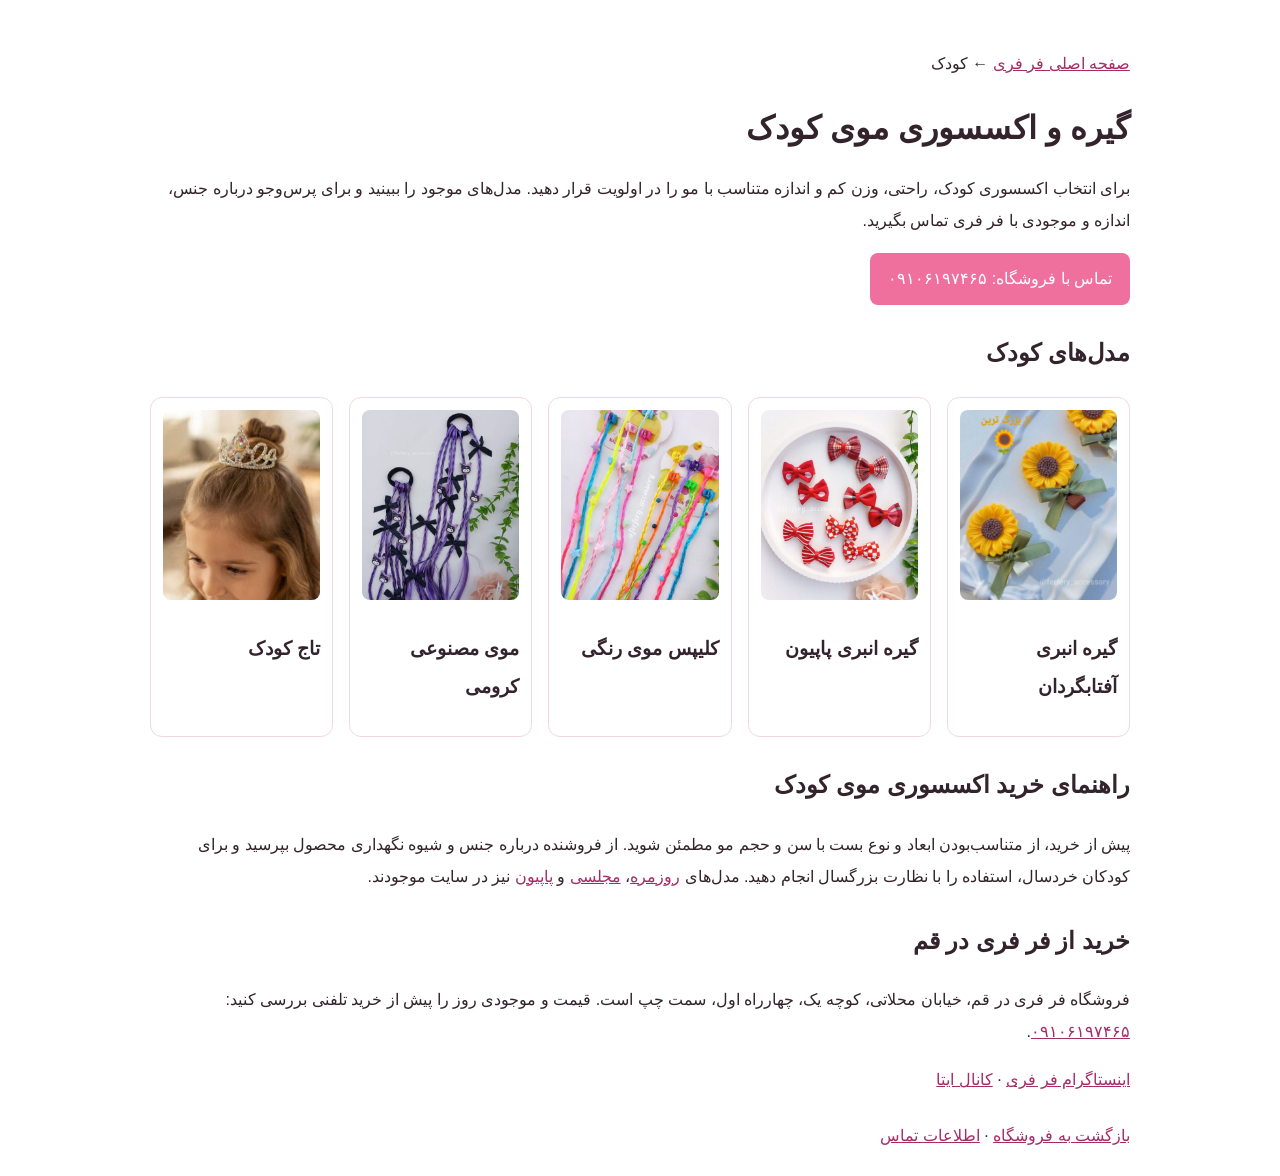
<file: koodak.html>
<!doctype html>
<html lang="fa" dir="rtl">
<head>
  <meta charset="utf-8"><meta name="viewport" content="width=device-width, initial-scale=1">
  <title>خرید گیره و اکسسوری موی کودک | فر فری قم</title>
  <meta name="description" content="مدل‌های گیره و اکسسوری موی کودک فر فری را ببینید. برای اطلاع از قیمت، اندازه و موجودی با فروشگاه فر فری در قم تماس بگیرید.">
  <meta name="robots" content="index,follow,max-image-preview:large"><link rel="canonical" href="https://abdorrezamovahedi.github.io/fer_fery/koodak.html">
  <meta property="og:type" content="website"><meta property="og:locale" content="fa_IR"><meta property="og:site_name" content="فر فری"><meta property="og:title" content="گیره و اکسسوری موی کودک | فر فری"><meta property="og:description" content="اکسسوری موی کودک و مدل‌های دخترانه فر فری در قم."><meta property="og:url" content="https://abdorrezamovahedi.github.io/fer_fery/koodak.html"><meta name="twitter:card" content="summary">
  <style>body{font-family:Tahoma,Arial,sans-serif;max-width:980px;margin:auto;padding:24px;line-height:2;color:#33232b}a{color:#a52c67}nav,section{margin:24px 0}.grid{display:grid;grid-template-columns:repeat(auto-fit,minmax(170px,1fr));gap:16px}.card{border:1px solid #f0d7e3;border-radius:12px;padding:12px}.card img{width:100%;height:190px;object-fit:cover;border-radius:8px}h1{line-height:1.5}.cta{display:inline-block;background:#ef6f9d;color:white;padding:10px 18px;border-radius:8px;text-decoration:none}</style>
  <script type="application/ld+json">{"@context":"https://schema.org","@type":"CollectionPage","name":"اکسسوری موی کودک فر فری","inLanguage":"fa-IR","url":"https://abdorrezamovahedi.github.io/fer_fery/koodak.html","isPartOf":{"@type":"WebSite","name":"فر فری","url":"https://abdorrezamovahedi.github.io/fer_fery/"},"about":"گیره و اکسسوری موی کودک","breadcrumb":{"@type":"BreadcrumbList","itemListElement":[{"@type":"ListItem","position":1,"name":"صفحه اصلی","item":"https://abdorrezamovahedi.github.io/fer_fery/"},{"@type":"ListItem","position":2,"name":"کودک"}]}}</script>
</head>
<body><header><nav aria-label="مسیر صفحه"><a href="index.html">صفحه اصلی فر فری</a> ← کودک</nav><h1>گیره و اکسسوری موی کودک</h1><p>برای انتخاب اکسسوری کودک، راحتی، وزن کم و اندازه متناسب با مو را در اولویت قرار دهید. مدل‌های موجود را ببینید و برای پرس‌وجو درباره جنس، اندازه و موجودی با فر فری تماس بگیرید.</p><a class="cta" href="tel:+989106197465">تماس با فروشگاه: ۰۹۱۰۶۱۹۷۴۶۵</a></header>
<main><section><h2>مدل‌های کودک</h2><div class="grid"><article class="card"><img src="inges/mahsols/koodak/k_1.jpg" alt="گیره انبری موی کودک طرح آفتابگردان" width="500" height="500" fetchpriority="high"><h3>گیره انبری آفتابگردان</h3></article><article class="card"><img src="inges/mahsols/koodak/k_2.jpg" alt="گیره انبری موی کودک طرح پاپیون" width="500" height="500" loading="lazy"><h3>گیره انبری پاپیون</h3></article><article class="card"><img src="inges/mahsols/koodak/k_3.jpg" alt="کلیپس رنگی موی کودک" width="500" height="500" loading="lazy"><h3>کلیپس موی رنگی</h3></article><article class="card"><img src="inges/mahsols/koodak/k_4.jpg" alt="اکسسوری موی مصنوعی کرومی کودک" width="500" height="500" loading="lazy"><h3>موی مصنوعی کرومی</h3></article><article class="card"><img src="inges/mahsols/majlesy/m_4.jpg" alt="تاج موی کودک مجلسی" width="500" height="500" loading="lazy"><h3>تاج کودک</h3></article></div></section>
<section><h2>راهنمای خرید اکسسوری موی کودک</h2><p>پیش از خرید، از متناسب‌بودن ابعاد و نوع بست با سن و حجم مو مطمئن شوید. از فروشنده درباره جنس و شیوه نگهداری محصول بپرسید و برای کودکان خردسال، استفاده را با نظارت بزرگسال انجام دهید. مدل‌های <a href="rozmarre.html">روزمره</a>، <a href="majlesi.html">مجلسی</a> و <a href="papion.html">پاپیون</a> نیز در سایت موجودند.</p></section>
<section><h2>خرید از فر فری در قم</h2><p>فروشگاه فر فری در قم، خیابان محلاتی، کوچه یک، چهارراه اول، سمت چپ است. قیمت و موجودی روز را پیش از خرید تلفنی بررسی کنید: <a href="tel:+989106197465">۰۹۱۰۶۱۹۷۴۶۵</a>.</p><p><a href="https://www.instagram.com/_ferfery_accessory/" rel="me noopener">اینستاگرام فر فری</a> · <a href="https://web.eitaa.com/#@ferfery_accessory" rel="me noopener">کانال ایتا</a></p></section></main><footer><a href="index.html">بازگشت به فروشگاه</a> · <a href="shomare_mobile.html">اطلاعات تماس</a></footer></body></html>
</file>
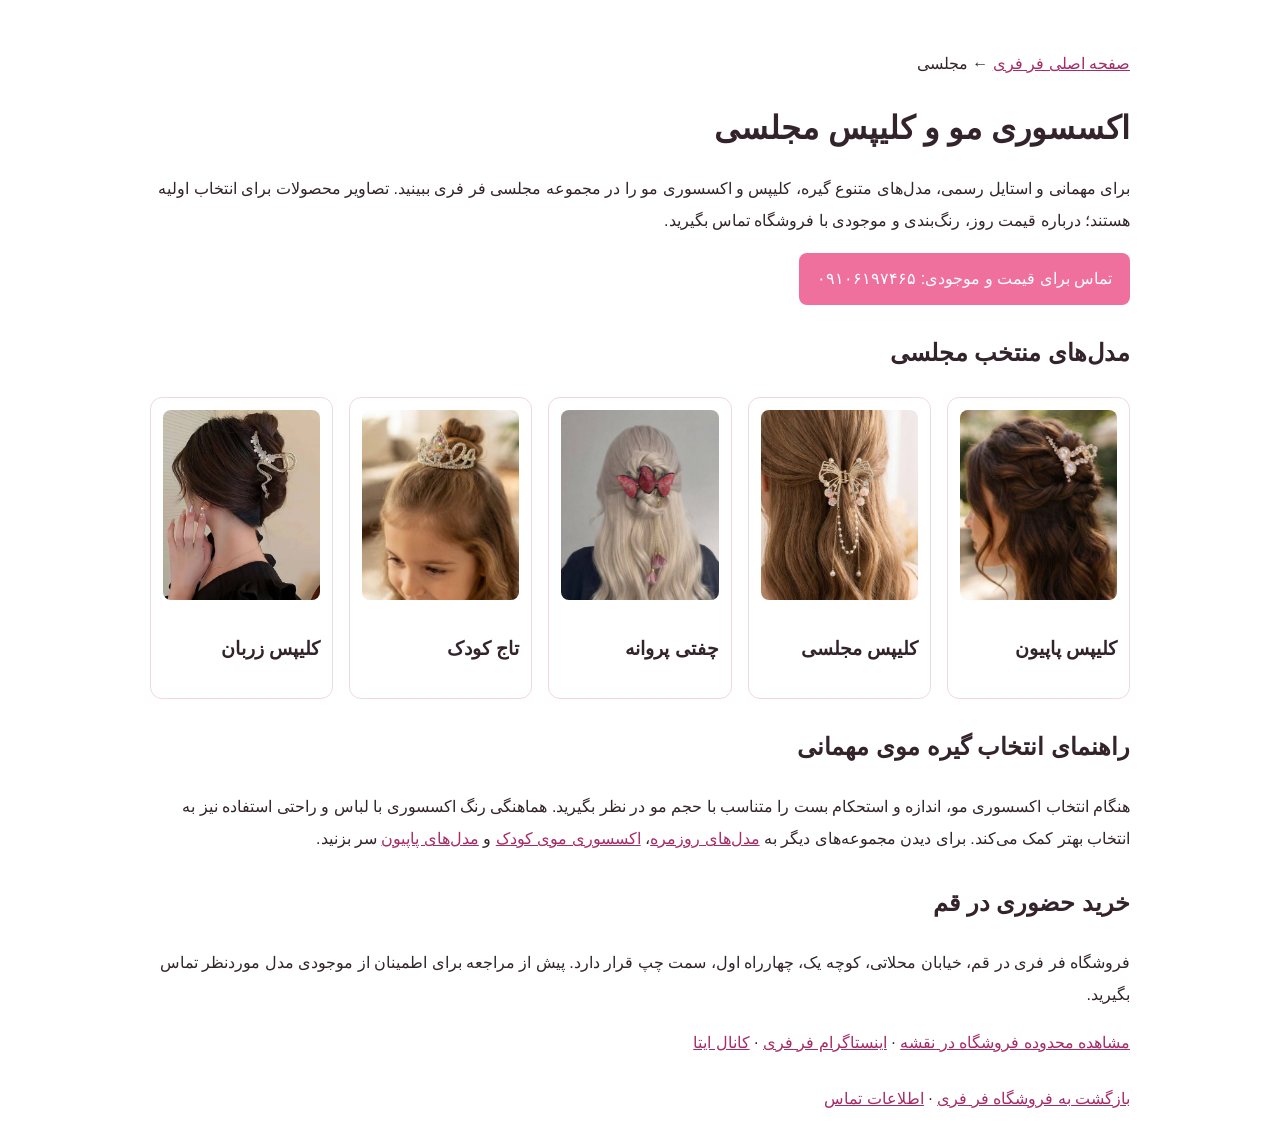
<file: majlesi.html>
<!doctype html>
<html lang="fa" dir="rtl">
<head>
  <meta charset="utf-8">
  <meta name="viewport" content="width=device-width, initial-scale=1">
  <title>خرید اکسسوری موی مجلسی در قم | فر فری</title>
  <meta name="description" content="مدل‌های کلیپس، گیره و اکسسوری موی مجلسی فر فری را ببینید. برای اطلاع از قیمت و موجودی و خرید حضوری در قم با فروشگاه تماس بگیرید.">
  <meta name="robots" content="index,follow,max-image-preview:large">
  <link rel="canonical" href="https://abdorrezamovahedi.github.io/fer_fery/majlesi.html">
  <meta property="og:type" content="website"><meta property="og:locale" content="fa_IR">
  <meta property="og:site_name" content="فر فری"><meta property="og:title" content="اکسسوری موی مجلسی | فر فری">
  <meta property="og:description" content="مدل‌های کلیپس و گیره موی مجلسی را در فروشگاه فر فری قم ببینید.">
  <meta property="og:url" content="https://abdorrezamovahedi.github.io/fer_fery/majlesi.html">
  <meta name="twitter:card" content="summary">
  <style>body{font-family:Tahoma,Arial,sans-serif;max-width:980px;margin:auto;padding:24px;line-height:2;color:#33232b}a{color:#a52c67}nav,section{margin:24px 0}.grid{display:grid;grid-template-columns:repeat(auto-fit,minmax(170px,1fr));gap:16px}.card{border:1px solid #f0d7e3;border-radius:12px;padding:12px}.card img{width:100%;height:190px;object-fit:cover;border-radius:8px}h1{line-height:1.5}.cta{display:inline-block;background:#ef6f9d;color:white;padding:10px 18px;border-radius:8px;text-decoration:none}</style>
  <script type="application/ld+json">{"@context":"https://schema.org","@type":"CollectionPage","name":"اکسسوری موی مجلسی فر فری","inLanguage":"fa-IR","url":"https://abdorrezamovahedi.github.io/fer_fery/majlesi.html","isPartOf":{"@type":"WebSite","name":"فر فری","url":"https://abdorrezamovahedi.github.io/fer_fery/"},"about":"کلیپس، گیره و اکسسوری موی مجلسی","breadcrumb":{"@type":"BreadcrumbList","itemListElement":[{"@type":"ListItem","position":1,"name":"صفحه اصلی","item":"https://abdorrezamovahedi.github.io/fer_fery/"},{"@type":"ListItem","position":2,"name":"مجلسی"}]}}</script>
</head>
<body>
  <header><nav aria-label="مسیر صفحه"><a href="index.html">صفحه اصلی فر فری</a> ← مجلسی</nav><h1>اکسسوری مو و کلیپس مجلسی</h1><p>برای مهمانی و استایل رسمی، مدل‌های متنوع گیره، کلیپس و اکسسوری مو را در مجموعه مجلسی فر فری ببینید. تصاویر محصولات برای انتخاب اولیه هستند؛ درباره قیمت روز، رنگ‌بندی و موجودی با فروشگاه تماس بگیرید.</p><a class="cta" href="tel:+989106197465">تماس برای قیمت و موجودی: ۰۹۱۰۶۱۹۷۴۶۵</a></header>
  <main><section><h2>مدل‌های منتخب مجلسی</h2><div class="grid">
    <article class="card"><img src="inges/mahsols/majlesy/m_1.jpg" alt="کلیپس پاپیونی مجلسی مو" width="500" height="500" fetchpriority="high"><h3>کلیپس پاپیون</h3></article>
    <article class="card"><img src="inges/mahsols/majlesy/m_2.jpg" alt="کلیپس موی مجلسی" width="500" height="500" loading="lazy"><h3>کلیپس مجلسی</h3></article>
    <article class="card"><img src="inges/mahsols/majlesy/m_3.jpg" alt="گیره موی طرح پروانه" width="500" height="500" loading="lazy"><h3>چفتی پروانه</h3></article>
    <article class="card"><img src="inges/mahsols/majlesy/m_4.jpg" alt="تاج موی کودک برای مهمانی" width="500" height="500" loading="lazy"><h3>تاج کودک</h3></article>
    <article class="card"><img src="inges/mahsols/majlesy/m_5.jpg" alt="کلیپس زربان مجلسی" width="500" height="500" loading="lazy"><h3>کلیپس زربان</h3></article>
  </div></section>
  <section><h2>راهنمای انتخاب گیره موی مهمانی</h2><p>هنگام انتخاب اکسسوری مو، اندازه و استحکام بست را متناسب با حجم مو در نظر بگیرید. هماهنگی رنگ اکسسوری با لباس و راحتی استفاده نیز به انتخاب بهتر کمک می‌کند. برای دیدن مجموعه‌های دیگر به <a href="rozmarre.html">مدل‌های روزمره</a>، <a href="koodak.html">اکسسوری موی کودک</a> و <a href="papion.html">مدل‌های پاپیون</a> سر بزنید.</p></section>
  <section><h2>خرید حضوری در قم</h2><p>فروشگاه فر فری در قم، خیابان محلاتی، کوچه یک، چهارراه اول، سمت چپ قرار دارد. پیش از مراجعه برای اطمینان از موجودی مدل موردنظر تماس بگیرید.</p><p><a href="https://www.google.com/maps/search/?api=1&query=%D8%AE%DB%8C%D8%A7%D8%A8%D8%A7%D9%86%20%D9%85%D8%AD%D9%84%D8%A7%D8%AA%DB%8C%20%D9%82%D9%85" rel="noopener">مشاهده محدوده فروشگاه در نقشه</a> · <a href="https://www.instagram.com/_ferfery_accessory/" rel="me noopener">اینستاگرام فر فری</a> · <a href="https://web.eitaa.com/#@ferfery_accessory" rel="me noopener">کانال ایتا</a></p></section></main>
  <footer><a href="index.html">بازگشت به فروشگاه فر فری</a> · <a href="shomare_mobile.html">اطلاعات تماس</a></footer>
</body>
</html>
</file>
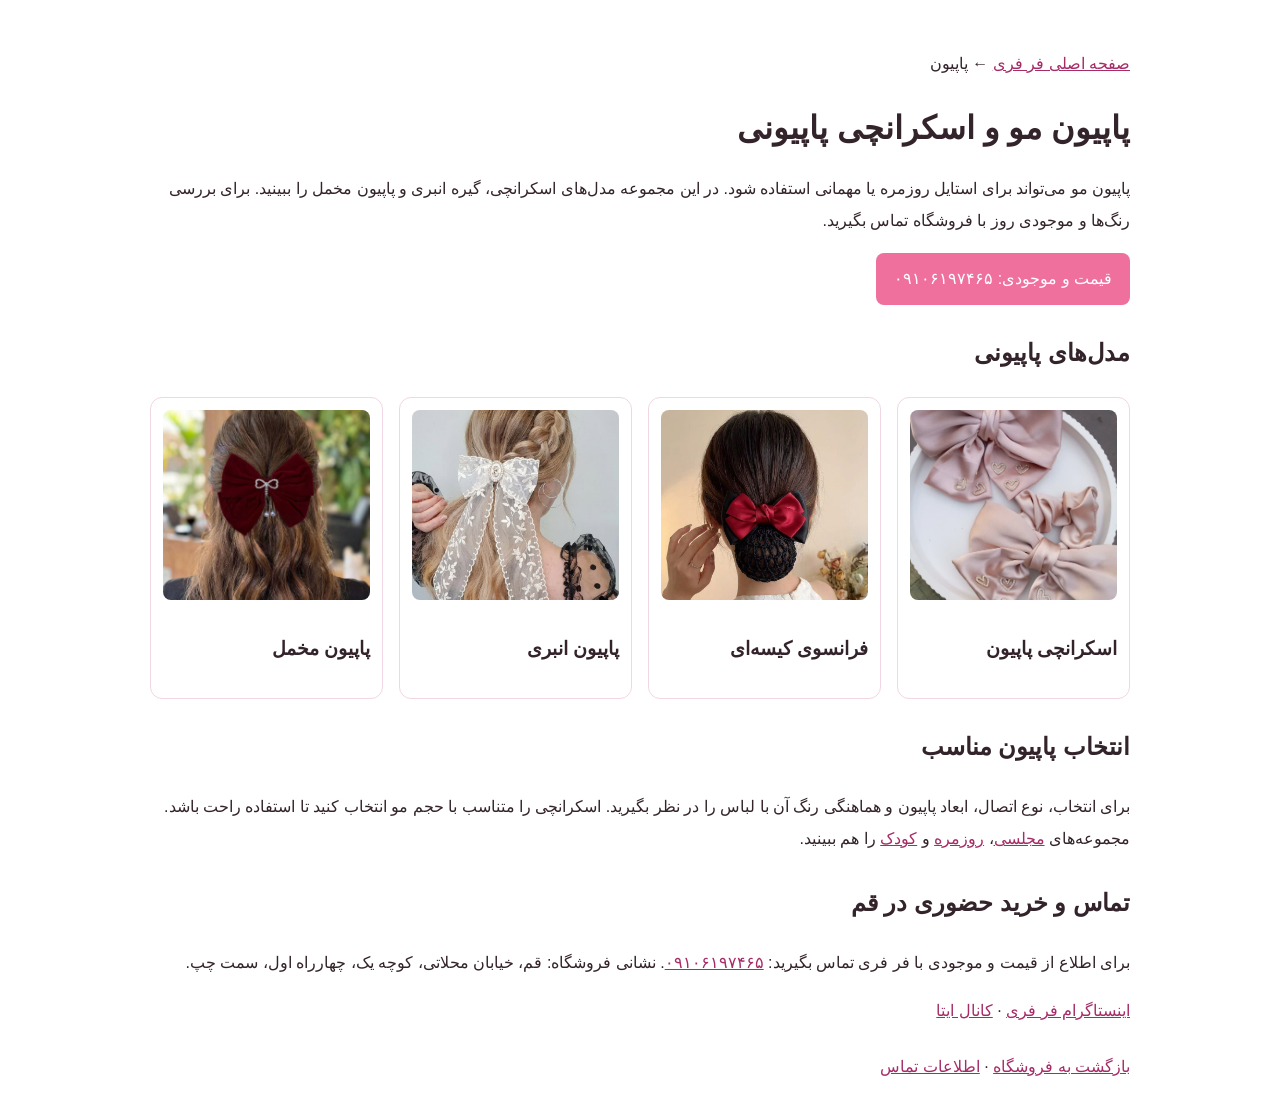
<file: papion.html>
<!doctype html>
<html lang="fa" dir="rtl">
<head>
  <meta charset="utf-8"><meta name="viewport" content="width=device-width, initial-scale=1">
  <title>خرید پاپیون مو و اسکرانچی پاپیونی | فر فری</title>
  <meta name="description" content="مدل‌های پاپیون مو، اسکرانچی و گیره پاپیونی فر فری را ببینید. برای اطلاع از قیمت و موجودی با فروشگاه فر فری در قم تماس بگیرید.">
  <meta name="robots" content="index,follow,max-image-preview:large"><link rel="canonical" href="https://abdorrezamovahedi.github.io/fer_fery/papion.html">
  <meta property="og:type" content="website"><meta property="og:locale" content="fa_IR"><meta property="og:site_name" content="فر فری"><meta property="og:title" content="پاپیون مو و اسکرانچی پاپیونی | فر فری"><meta property="og:description" content="پاپیون مو، اسکرانچی و مدل‌های پاپیونی در فروشگاه فر فری قم."><meta property="og:url" content="https://abdorrezamovahedi.github.io/fer_fery/papion.html"><meta name="twitter:card" content="summary">
  <style>body{font-family:Tahoma,Arial,sans-serif;max-width:980px;margin:auto;padding:24px;line-height:2;color:#33232b}a{color:#a52c67}nav,section{margin:24px 0}.grid{display:grid;grid-template-columns:repeat(auto-fit,minmax(170px,1fr));gap:16px}.card{border:1px solid #f0d7e3;border-radius:12px;padding:12px}.card img{width:100%;height:190px;object-fit:cover;border-radius:8px}h1{line-height:1.5}.cta{display:inline-block;background:#ef6f9d;color:white;padding:10px 18px;border-radius:8px;text-decoration:none}</style>
  <script type="application/ld+json">{"@context":"https://schema.org","@type":"CollectionPage","name":"پاپیون مو و اکسسوری پاپیونی فر فری","inLanguage":"fa-IR","url":"https://abdorrezamovahedi.github.io/fer_fery/papion.html","isPartOf":{"@type":"WebSite","name":"فر فری","url":"https://abdorrezamovahedi.github.io/fer_fery/"},"about":"پاپیون مو، اسکرانچی و گیره پ��پیونی","breadcrumb":{"@type":"BreadcrumbList","itemListElement":[{"@type":"ListItem","position":1,"name":"صفحه اصلی","item":"https://abdorrezamovahedi.github.io/fer_fery/"},{"@type":"ListItem","position":2,"name":"پاپیون"}]}}</script>
</head>
<body><header><nav aria-label="مسیر صفحه"><a href="index.html">صفحه اصلی فر فری</a> ← پاپیون</nav><h1>پاپیون مو و اسکرانچی پاپیونی</h1><p>پاپیون مو می‌تواند برای استایل روزمره یا مهمانی استفاده شود. در این مجموعه مدل‌های اسکرانچی، گیره انبری و پاپیون مخمل را ببینید. برای بررسی رنگ‌ها و موجودی روز با فروشگاه تماس بگیرید.</p><a class="cta" href="tel:+989106197465">قیمت و موجودی: ۰۹۱۰۶۱۹۷۴۶۵</a></header>
<main><section><h2>مدل‌های پاپیونی</h2><div class="grid"><article class="card"><img src="inges/mahsols/papioon/p_1.jpg" alt="اسکرانچی پاپیونی مو" width="500" height="500" fetchpriority="high"><h3>اسکرانچی پاپیون</h3></article><article class="card"><img src="inges/mahsols/papioon/p_2.jpg" alt="اکسسوری موی فرانسوی کیسه‌ای" width="500" height="500" loading="lazy"><h3>فرانسوی کیسه‌ای</h3></article><article class="card"><img src="inges/mahsols/papioon/p_3.jpg" alt="گیره انبری پاپیون مو" width="500" height="500" loading="lazy"><h3>پاپیون انبری</h3></article><article class="card"><img src="inges/mahsols/papioon/p_4.jpg" alt="پاپیون مخمل مو" width="500" height="500" loading="lazy"><h3>پاپیون مخمل</h3></article></div></section>
<section><h2>انتخاب پاپیون مناسب</h2><p>برای انتخاب، نوع اتصال، ابعاد پاپیون و هماهنگی رنگ آن با لباس را در نظر بگیرید. اسکرانچی را متناسب با حجم مو انتخاب کنید تا استفاده راحت باشد. مجموعه‌های <a href="majlesi.html">مجلسی</a>، <a href="rozmarre.html">روزمره</a> و <a href="koodak.html">کودک</a> را هم ببینید.</p></section>
<section><h2>تماس و خرید حضوری در قم</h2><p>برای اطلاع از قیمت و موجودی با فر فری تماس بگیرید: <a href="tel:+989106197465">۰۹۱۰۶۱۹۷۴۶۵</a>. نشانی فروشگاه: قم، خیابان محلاتی، کوچه یک، چهارراه اول، سمت چپ.</p><p><a href="https://www.instagram.com/_ferfery_accessory/" rel="me noopener">اینستاگرام فر فری</a> · <a href="https://web.eitaa.com/#@ferfery_accessory" rel="me noopener">کانال ایتا</a></p></section></main><footer><a href="index.html">بازگشت به فروشگاه</a> · <a href="shomare_mobile.html">اطلاعات تماس</a></footer></body></html>
</file>
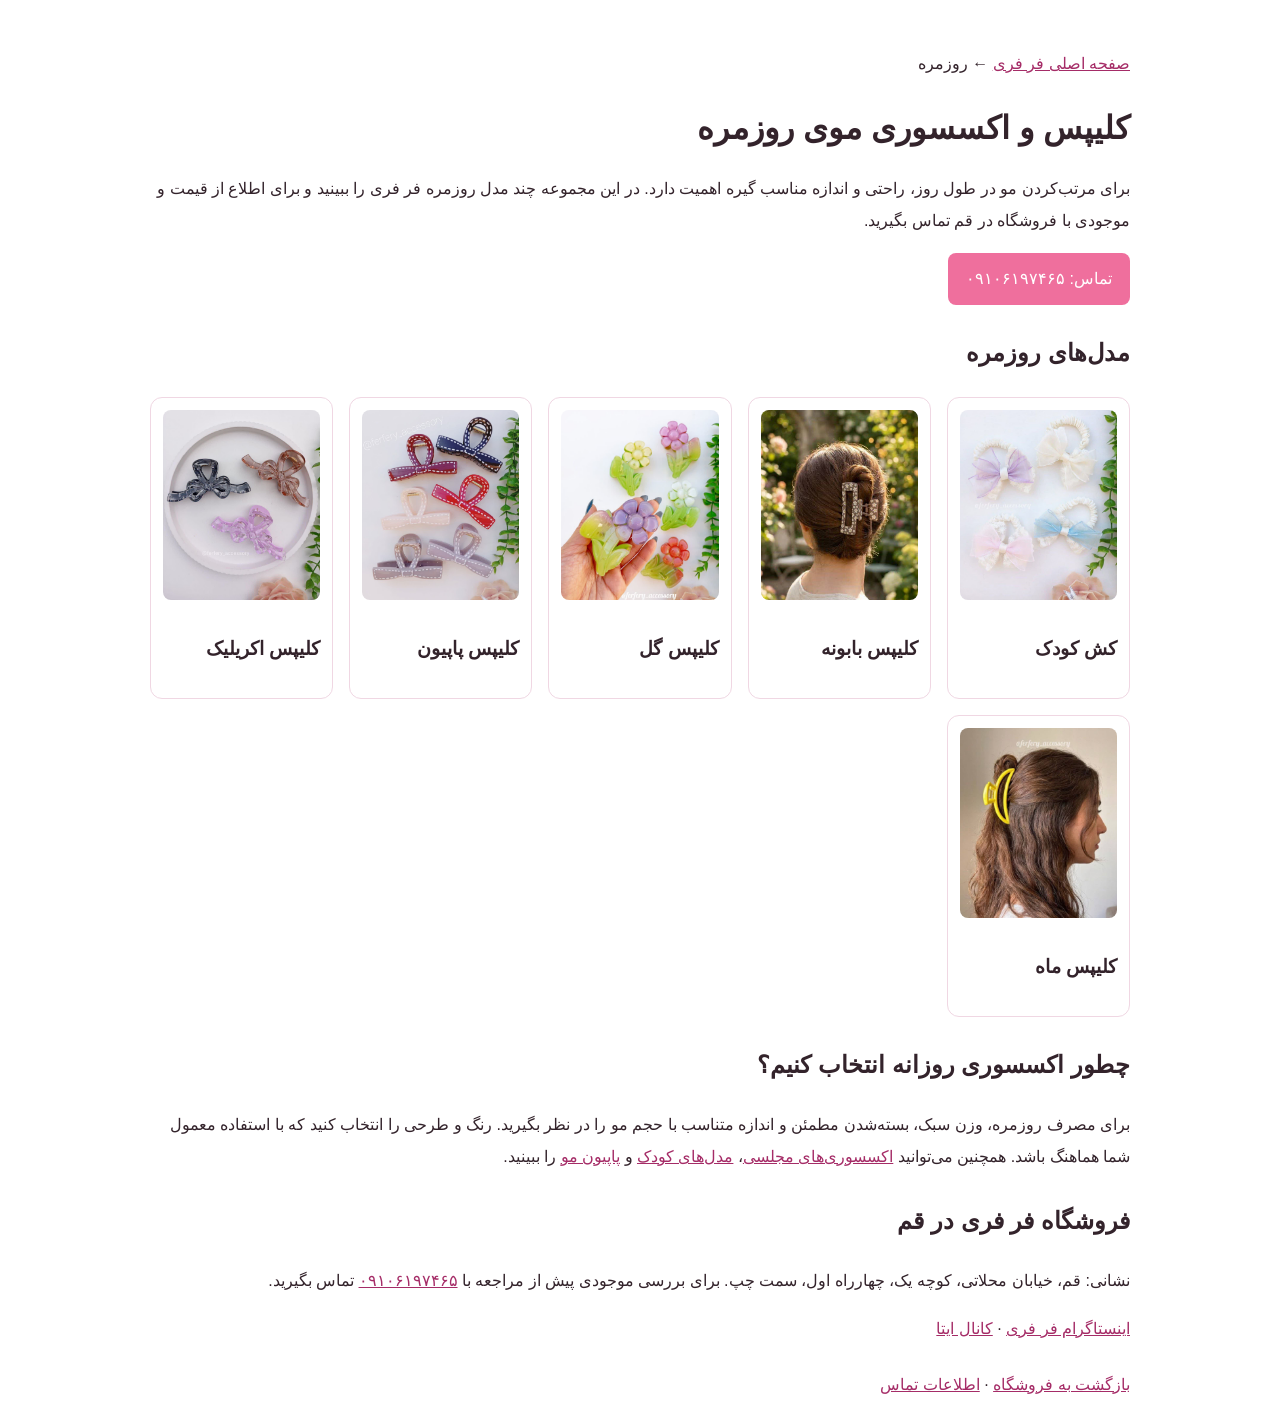
<file: rozmarre.html>
<!doctype html>
<html lang="fa" dir="rtl">
<head>
  <meta charset="utf-8"><meta name="viewport" content="width=device-width, initial-scale=1">
  <title>خرید کلیپس و اکسسوری موی روزمره | فر فری قم</title>
  <meta name="description" content="کلیپس و اکسسوری موی مناسب استفاده روزانه را در مجموعه فر فری ببینید. قیمت و موجودی محصولات را از فروشگاه فر فری در قم بپرسید.">
  <meta name="robots" content="index,follow,max-image-preview:large"><link rel="canonical" href="https://abdorrezamovahedi.github.io/fer_fery/rozmarre.html">
  <meta property="og:type" content="website"><meta property="og:locale" content="fa_IR"><meta property="og:site_name" content="فر فری"><meta property="og:title" content="کلیپس و اکسسوری موی روزمره | فر فری"><meta property="og:description" content="مدل‌های کلیپس و گیره مو برای استفاده روزانه در فروشگاه فر فری قم."><meta property="og:url" content="https://abdorrezamovahedi.github.io/fer_fery/rozmarre.html"><meta name="twitter:card" content="summary">
  <style>body{font-family:Tahoma,Arial,sans-serif;max-width:980px;margin:auto;padding:24px;line-height:2;color:#33232b}a{color:#a52c67}nav,section{margin:24px 0}.grid{display:grid;grid-template-columns:repeat(auto-fit,minmax(170px,1fr));gap:16px}.card{border:1px solid #f0d7e3;border-radius:12px;padding:12px}.card img{width:100%;height:190px;object-fit:cover;border-radius:8px}h1{line-height:1.5}.cta{display:inline-block;background:#ef6f9d;color:white;padding:10px 18px;border-radius:8px;text-decoration:none}</style>
  <script type="application/ld+json">{"@context":"https://schema.org","@type":"CollectionPage","name":"اکسسوری موی روزمره فر فری","inLanguage":"fa-IR","url":"https://abdorrezamovahedi.github.io/fer_fery/rozmarre.html","isPartOf":{"@type":"WebSite","name":"فر فری","url":"https://abdorrezamovahedi.github.io/fer_fery/"},"about":"کلیپس و گیره موی مناسب استفاده روزانه","breadcrumb":{"@type":"BreadcrumbList","itemListElement":[{"@type":"ListItem","position":1,"name":"صفحه اصلی","item":"https://abdorrezamovahedi.github.io/fer_fery/"},{"@type":"ListItem","position":2,"name":"روزمره"}]}}</script>
</head>
<body><header><nav aria-label="مسیر صفحه"><a href="index.html">صفحه اصلی فر فری</a> ← روزمره</nav><h1>کلیپس و اکسسوری موی روزمره</h1><p>برای مرتب‌کردن مو در طول روز، راحتی و اندازه مناسب گیره اهمیت دارد. در این مجموعه چند مدل روزمره فر فری را ببینید و برای اطلاع از قیمت و موجودی با فروشگاه در قم تماس بگیرید.</p><a class="cta" href="tel:+989106197465">تماس: ۰۹۱۰۶۱۹۷۴۶۵</a></header>
<main><section><h2>مدل‌های روزمره</h2><div class="grid"><article class="card"><img src="inges/mahsols/roozmare/r_1.jpg" alt="کش موی کودک برای استفاده روزانه" width="500" height="500" fetchpriority="high"><h3>کش کودک</h3></article><article class="card"><img src="inges/mahsols/roozmare/r_2.jpg" alt="کلیپس موی طرح بابونه" width="500" height="500" loading="lazy"><h3>کلیپس بابونه</h3></article><article class="card"><img src="inges/mahsols/roozmare/r_3.jpg" alt="کلیپس موی طرح گل" width="500" height="500" loading="lazy"><h3>کلیپس گل</h3></article><article class="card"><img src="inges/mahsols/roozmare/r_4.jpg" alt="کلیپس موی پاپیونی" width="500" height="500" loading="lazy"><h3>کلیپس پاپیون</h3></article><article class="card"><img src="inges/mahsols/roozmare/r_7.jpg" alt="کلیپس موی اکریلیک" width="500" height="500" loading="lazy"><h3>کلیپس اکریلیک</h3></article><article class="card"><img src="inges/mahsols/roozmare/r_8.jpg" alt="کلیپس موی طرح ماه" width="500" height="500" loading="lazy"><h3>کلیپس ماه</h3></article></div></section>
<section><h2>چطور اکسسوری روزانه انتخاب کنیم؟</h2><p>برای مصرف روزمره، وزن سبک، بسته‌شدن مطمئن و اندازه متناسب با حجم مو را در نظر بگیرید. رنگ و طرحی را انتخاب کنید که با استفاده معمول شما هماهنگ باشد. همچنین می‌توانید <a href="majlesi.html">اکسسوری‌های مجلسی</a>، <a href="koodak.html">مدل‌های کودک</a> و <a href="papion.html">پاپیون مو</a> را ببینید.</p></section>
<section><h2>فروشگاه فر فری در قم</h2><p>نشانی: قم، خیابان محلاتی، کوچه یک، چهارراه اول، سمت چپ. برای بررسی موجودی پیش از مراجعه با <a href="tel:+989106197465">۰۹۱۰۶۱۹۷۴۶۵</a> تماس بگیرید.</p><p><a href="https://www.instagram.com/_ferfery_accessory/" rel="me noopener">اینستاگرام فر فری</a> · <a href="https://web.eitaa.com/#@ferfery_accessory" rel="me noopener">کانال ایتا</a></p></section></main><footer><a href="index.html">بازگشت به فروشگاه</a> · <a href="shomare_mobile.html">اطلاعات تماس</a></footer></body></html>
</file>
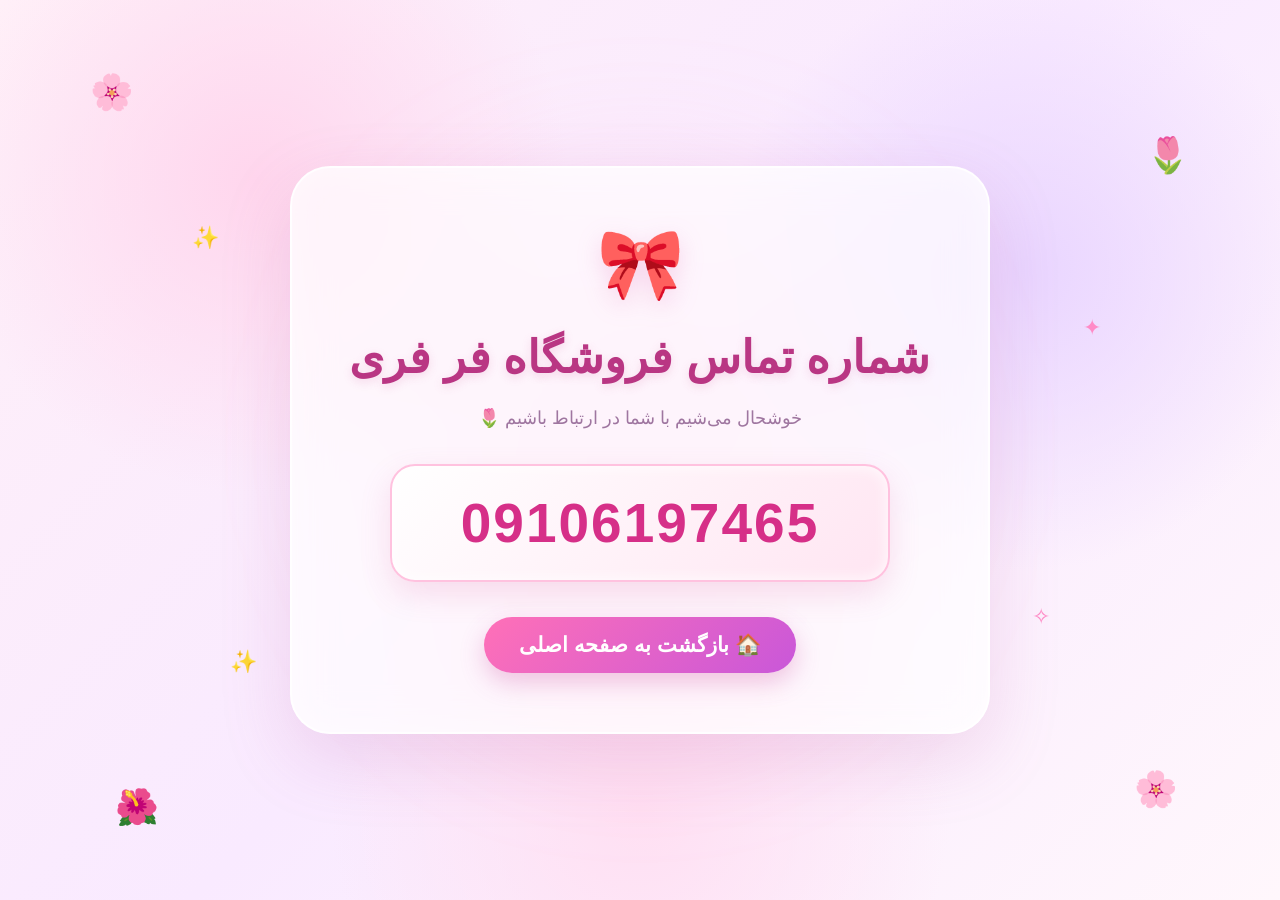
<file: shomare_mobile.html>
<!DOCTYPE html>
<html lang="fa" dir="rtl">
<head>
    <meta charset="UTF-8">
    <meta name="viewport" content="width=device-width, initial-scale=1.0">

    <title>شماره تماس فروشگاه فر فری در قم</title>
    <meta name="description" content="برای اطلاع از قیمت و موجودی گل سر، کلیپس و اکسسوری مو با فروشگاه فر فری در قم تماس بگیرید." />
    <meta name="robots" content="index, follow" />
    <link rel="canonical" href="https://abdorrezamovahedi.github.io/fer_fery/shomare_mobile.html" />

    <style>
        * {
            box-sizing: border-box;
            margin: 0;
            padding: 0;
        }

        body {
            min-height: 100vh;
            overflow-x: hidden;
            font-family: Tahoma, sans-serif;

            background:
                radial-gradient(circle at 20% 20%, #ffd6ed 0%, transparent 25%),
                radial-gradient(circle at 80% 30%, #e9d5ff 0%, transparent 25%),
                radial-gradient(circle at 50% 90%, #ffdff2 0%, transparent 30%),
                linear-gradient(135deg, #fff0f8, #f9eaff, #fff7fc);

            display: flex;
            align-items: center;
            justify-content: center;

            position: relative;
        }

        body::before {
            content: "";
            position: fixed;
            width: 500px;
            height: 500px;
            background: rgba(255, 182, 218, 0.25);
            border-radius: 50%;
            filter: blur(80px);
            animation: moveBlob 8s infinite alternate ease-in-out;
            pointer-events: none;
        }

        @keyframes moveBlob {
            from {
                transform: translate(-150px, -100px) scale(1);
            }

            to {
                transform: translate(150px, 120px) scale(1.4);
            }
        }

        /* قلب‌های شناور */

        .heart {
            position: fixed;
            font-size: 25px;
            opacity: 0;
            animation: floatHeart linear infinite;
            pointer-events: none;
            z-index: 2;
        }

        .h1 {
            left: 8%;
            animation-duration: 7s;
            animation-delay: 1s;
        }

        .h2 {
            left: 22%;
            animation-duration: 9s;
            animation-delay: 3s;
        }

        .h3 {
            left: 40%;
            animation-duration: 6s;
            animation-delay: 0s;
        }

        .h4 {
            left: 63%;
            animation-duration: 10s;
            animation-delay: 2s;
        }

        .h5 {
            left: 82%;
            animation-duration: 8s;
            animation-delay: 4s;
        }

        .h6 {
            left: 92%;
            animation-duration: 7s;
            animation-delay: 1s;
        }

        @keyframes floatHeart {
            0% {
                bottom: -50px;
                opacity: 0;
                transform: translateX(0) rotate(0deg) scale(.6);
            }

            20% {
                opacity: .8;
            }

            50% {
                transform: translateX(40px) rotate(15deg) scale(1);
            }

            100% {
                bottom: 110%;
                opacity: 0;
                transform: translateX(-50px) rotate(-20deg) scale(1.3);
            }
        }

        /* کارت اصلی */

        .card {
            width: min(92%, 700px);
            padding: 55px 40px;
            text-align: center;

            background: rgba(255, 255, 255, 0.68);

            backdrop-filter: blur(20px);
            -webkit-backdrop-filter: blur(20px);

            border: 2px solid rgba(255, 255, 255, .85);
            border-radius: 40px;

            box-shadow:
                0 25px 70px rgba(190, 90, 160, .18),
                inset 0 0 30px rgba(255,255,255,.5);

            animation:
                cardAppear 1s ease forwards,
                cardFloat 5s ease-in-out infinite 1s;

            position: relative;
            z-index: 5;
        }

        @keyframes cardAppear {
            0% {
                opacity: 0;
                transform: translateY(60px) scale(.8);
            }

            100% {
                opacity: 1;
                transform: translateY(0) scale(1);
            }
        }

        @keyframes cardFloat {
            0%,100% {
                transform: translateY(0);
            }

            50% {
                transform: translateY(-8px);
            }
        }

        /* پاپیون */

        .bow {
            font-size: 70px;
            display: inline-block;

            animation:
                bowAnimation 2s infinite ease-in-out;

            filter:
                drop-shadow(
                    0 8px 12px rgba(220, 80, 160, .2)
                );
        }

        @keyframes bowAnimation {
            0%,100% {
                transform: rotate(-5deg) scale(1);
            }

            50% {
                transform: rotate(5deg) scale(1.12);
            }
        }

        /* متن اصلی */

        #p {
            margin-top: 15px;

            color: #b93683;

            font-size:
                clamp(25px, 5vw, 45px);

            font-weight: bold;

            line-height: 1.7;

            text-shadow:
                0 3px 10px rgba(205, 72, 145, .18);

            animation:
                textGlow 2.5s infinite alternate;
        }

        @keyframes textGlow {
            from {
                text-shadow:
                    0 3px 10px rgba(205,72,145,.15);
            }

            to {
                text-shadow:
                    0 3px 25px rgba(255,105,180,.5);
            }
        }

        .subtitle {
            margin-top: 10px;

            color: #9f76a0;

            font-size: 18px;
        }

        /* شماره */

        .number-box {
            margin: 35px auto;
            padding: 25px 20px;

            width: min(100%, 500px);

            border-radius: 25px;

            background:
                linear-gradient(
                    135deg,
                    #fff,
                    #ffe5f2
                );

            border: 2px solid #ffc2df;

            box-shadow:
                0 12px 30px rgba(214, 92, 157, .18),
                inset 0 0 15px rgba(255,255,255,.9);

            transition: .4s;
        }

        .number-box:hover {
            transform:
                translateY(-7px)
                scale(1.03);

            box-shadow:
                0 18px 40px rgba(214, 92, 157, .28);
        }

        #num {
            direction: ltr;

            color: #d62f88;

            font-size:
                clamp(28px, 7vw, 55px);

            font-weight: bold;

            letter-spacing: 2px;

            animation:
                numberPulse 2s infinite;
        }

        @keyframes numberPulse {
            0%,100% {
                transform: scale(1);
            }

            50% {
                transform: scale(1.05);
            }
        }

        /* دکمه */

        #a {
            display: inline-block;

            text-decoration: none;

            color: white;

            background:
                linear-gradient(
                    135deg,
                    #ff70b7,
                    #c957d9
                );

            padding: 16px 35px;

            border-radius: 50px;

            font-size: 21px;

            font-weight: bold;

            box-shadow:
                0 10px 25px rgba(205, 75, 160, .3);

            transition: .35s;

            position: relative;

            overflow: hidden;
        }

        #a::before {
            content: "";

            position: absolute;

            top: 0;
            left: -100%;

            width: 60%;
            height: 100%;

            background:
                linear-gradient(
                    90deg,
                    transparent,
                    rgba(255,255,255,.6),
                    transparent
                );

            transform: skewX(-20deg);

            animation:
                shine 3s infinite;
        }

        @keyframes shine {
            0% {
                left: -100%;
            }

            45%,100% {
                left: 150%;
            }
        }

        #a:hover {
            transform:
                translateY(-6px)
                scale(1.05);

            box-shadow:
                0 15px 35px rgba(205, 75, 160, .4);
        }

        #a:active {
            transform: scale(.95);
        }

        /* گل‌های گوشه */

        .flower {
            position: fixed;

            font-size: 35px;

            z-index: 1;

            animation:
                flowerFloat 4s ease-in-out infinite;
        }

        .f1 {
            top: 8%;
            left: 7%;
        }

        .f2 {
            top: 15%;
            right: 7%;
            animation-delay: 1s;
        }

        .f3 {
            bottom: 8%;
            left: 9%;
            animation-delay: 2s;
        }

        .f4 {
            bottom: 10%;
            right: 8%;
            animation-delay: 1.5s;
        }

        @keyframes flowerFloat {
            0%,100% {
                transform:
                    translateY(0)
                    rotate(-5deg);
            }

            50% {
                transform:
                    translateY(-15px)
                    rotate(8deg);
            }
        }

        /* ستاره‌ها */

        .sparkle {
            position: fixed;

            color: #ff8bc7;

            font-size: 22px;

            animation:
                sparkle 2s infinite alternate;

            pointer-events: none;
        }

        .s1 {
            top: 25%;
            left: 15%;
        }

        .s2 {
            top: 35%;
            right: 14%;
            animation-delay: .5s;
        }

        .s3 {
            bottom: 25%;
            left: 18%;
            animation-delay: 1s;
        }

        .s4 {
            bottom: 30%;
            right: 18%;
            animation-delay: 1.5s;
        }

        @keyframes sparkle {
            from {
                opacity: .2;
                transform:
                    scale(.6)
                    rotate(0);
            }

            to {
                opacity: 1;
                transform:
                    scale(1.3)
                    rotate(180deg);
            }
        }

        /* موبایل */

        @media (max-width: 600px) {

            body {
                padding: 20px 0;
            }

            .card {
                padding: 40px 20px;
                border-radius: 30px;
            }

            .bow {
                font-size: 55px;
            }

            #p {
                font-size: 26px;
            }

            .subtitle {
                font-size: 15px;
            }

            #num {
                font-size: 30px;
                letter-spacing: 1px;
            }

            #a {
                font-size: 18px;
                padding: 14px 25px;
            }

            .flower {
                font-size: 25px;
            }

            .sparkle {
                font-size: 17px;
            }
        }
    </style>
</head>

<body>

    <!-- قلب‌های شناور -->

    <div class="heart h1">💗</div>
    <div class="heart h2">💕</div>
    <div class="heart h3">💖</div>
    <div class="heart h4">💗</div>
    <div class="heart h5">💞</div>
    <div class="heart h6">💓</div>

    <!-- گل‌ها -->

    <div class="flower f1">🌸</div>
    <div class="flower f2">🌷</div>
    <div class="flower f3">🌺</div>
    <div class="flower f4">🌸</div>

    <!-- ستاره‌ها -->

    <div class="sparkle s1">✨</div>
    <div class="sparkle s2">✦</div>
    <div class="sparkle s3">✨</div>
    <div class="sparkle s4">✧</div>

    <!-- کارت -->

    <main class="card">

        <div class="bow">🎀</div>

        <h1 id="p">شماره تماس فروشگاه فر فری</h1>

        <div class="subtitle">
            خوشحال می‌شیم با شما در ارتباط باشیم 🌷
        </div>

        <div class="number-box">
            <p id="num">
                09106197465
            </p>
        </div>

        <a id="a" href="index.html">
            🏠 بازگشت به صفحه اصلی
        </a>

    </main>

</body>
</html>
</file>
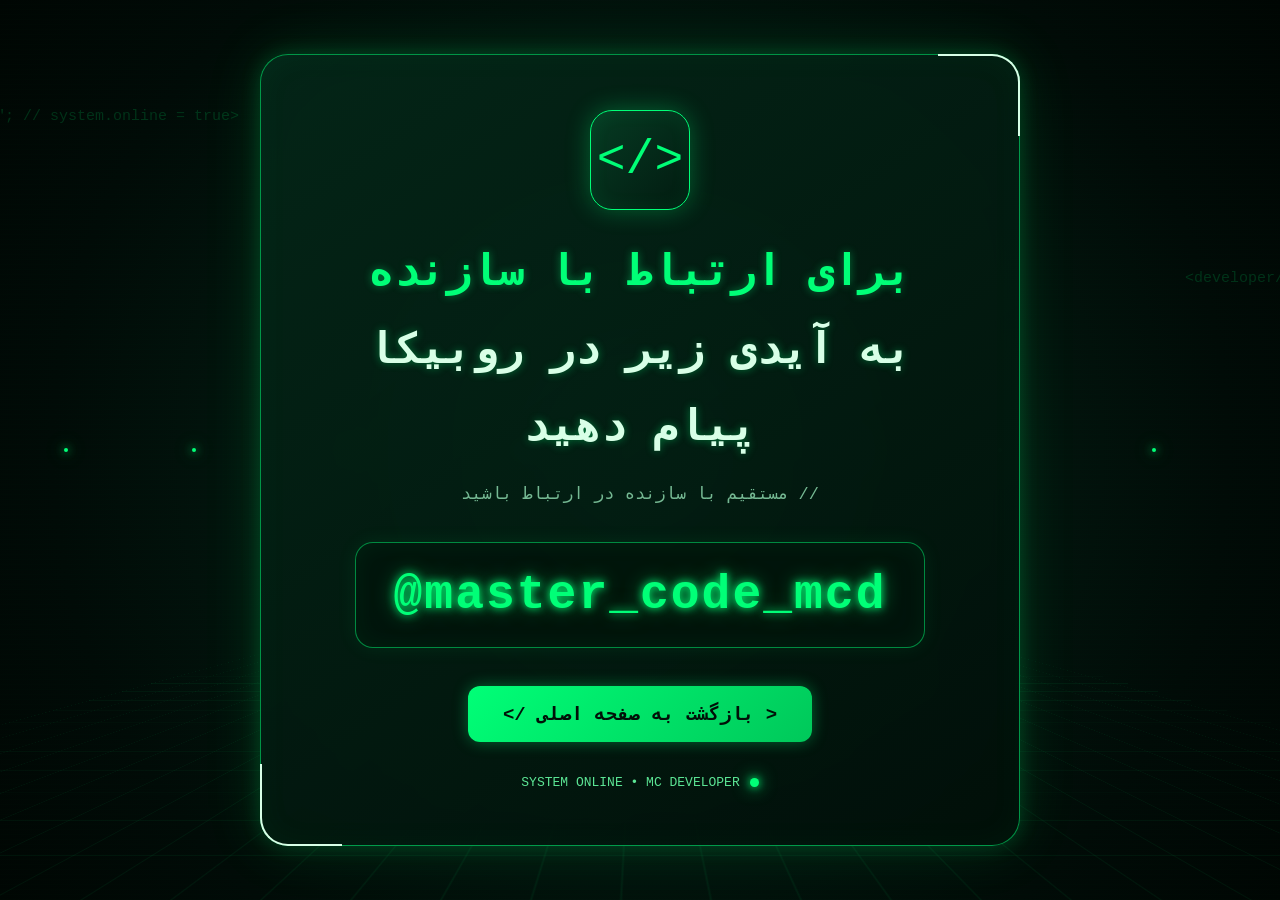
<file: sz.html>
<!DOCTYPE html>
<html lang="fa" dir="rtl">

<head>
    <meta charset="UTF-8">
    <meta name="viewport" content="width=device-width, initial-scale=1.0">
    <meta name="robots" content="noindex, follow">

    <title>ارتباط با سازنده | MC</title>

    <style>

        /* ==============================
           RESET
        ============================== */

        * {
            margin: 0;
            padding: 0;
            box-sizing: border-box;
        }

        html {
            scroll-behavior: smooth;
        }

        body {
            min-height: 100vh;
            overflow: hidden;

            font-family:
                Consolas,
                "Courier New",
                monospace;

            color: #d8ffe7;

            background:
                radial-gradient(
                    circle at 50% 50%,
                    #073b24 0%,
                    #031a11 35%,
                    #010b07 75%,
                    #000603 100%
                );

            display: flex;
            align-items: center;
            justify-content: center;

            position: relative;
        }

        /* ==============================
           DIGITAL GRID
        ============================== */

        body::before {
            content: "";

            position: fixed;
            inset: 0;

            background-image:
                linear-gradient(
                    rgba(0,255,120,.055) 1px,
                    transparent 1px
                ),
                linear-gradient(
                    90deg,
                    rgba(0,255,120,.055) 1px,
                    transparent 1px
                );

            background-size: 45px 45px;

            transform:
                perspective(500px)
                rotateX(55deg)
                scale(2);

            transform-origin: center bottom;

            animation:
                gridMove 5s linear infinite;

            pointer-events: none;
        }

        @keyframes gridMove {

            0% {
                background-position:
                    0 0,
                    0 0;
            }

            100% {
                background-position:
                    0 45px,
                    45px 0;
            }
        }

        /* ==============================
           SCANLINES
        ============================== */

        body::after {
            content: "";

            position: fixed;
            inset: 0;

            background:
                repeating-linear-gradient(
                    to bottom,
                    transparent 0px,
                    transparent 4px,
                    rgba(0,255,120,.025) 5px
                );

            pointer-events: none;

            animation:
                scanMove 4s linear infinite;
        }

        @keyframes scanMove {

            from {
                transform: translateY(0);
            }

            to {
                transform: translateY(12px);
            }
        }

        /* ==============================
           PARTICLES
        ============================== */

        .particle {
            position: fixed;

            width: 4px;
            height: 4px;

            background: #00ff77;

            border-radius: 50%;

            box-shadow:
                0 0 8px #00ff77,
                0 0 18px #00ff77;

            pointer-events: none;

            animation:
                particleFloat linear infinite;
        }

        .p1 {
            left: 5%;
            animation-duration: 8s;
            animation-delay: 0s;
        }

        .p2 {
            left: 15%;
            animation-duration: 11s;
            animation-delay: 2s;
        }

        .p3 {
            left: 27%;
            animation-duration: 7s;
            animation-delay: 1s;
        }

        .p4 {
            left: 40%;
            animation-duration: 12s;
            animation-delay: 3s;
        }

        .p5 {
            left: 53%;
            animation-duration: 9s;
            animation-delay: 1s;
        }

        .p6 {
            left: 67%;
            animation-duration: 10s;
            animation-delay: 4s;
        }

        .p7 {
            left: 78%;
            animation-duration: 8s;
            animation-delay: 2s;
        }

        .p8 {
            left: 90%;
            animation-duration: 13s;
            animation-delay: 0s;
        }

        @keyframes particleFloat {

            0% {
                bottom: -20px;
                opacity: 0;
                transform:
                    translateX(0)
                    scale(.5);
            }

            15% {
                opacity: 1;
            }

            50% {
                transform:
                    translateX(60px)
                    scale(1.3);
            }

            100% {
                bottom: 110%;
                opacity: 0;
                transform:
                    translateX(-80px)
                    scale(.3);
            }
        }

        /* ==============================
           FLOATING CODE
        ============================== */

        .code {
            position: fixed;

            color: rgba(0,255,119,.16);

            font-size: 15px;

            white-space: nowrap;

            pointer-events: none;

            animation:
                codeFloat linear infinite;
        }

        .c1 {
            top: 12%;
            left: -20%;
            animation-duration: 18s;
        }

        .c2 {
            top: 30%;
            right: -20%;
            animation-duration: 22s;
            animation-delay: 3s;
        }

        .c3 {
            bottom: 20%;
            left: -30%;
            animation-duration: 20s;
            animation-delay: 2s;
        }

        @keyframes codeFloat {

            from {
                transform: translateX(0);
            }

            to {
                transform: translateX(140vw);
            }
        }

        /* ==============================
           MAIN CARD
        ============================== */

        .card {

            width: min(92%, 760px);

            padding: 55px 45px;

            text-align: center;

            position: relative;

            background:
                linear-gradient(
                    145deg,
                    rgba(4,40,25,.88),
                    rgba(1,15,9,.92)
                );

            border:

                1px solid
                rgba(0,255,119,.55);

            border-radius: 28px;

            box-shadow:

                0 0 20px rgba(0,255,119,.18),

                0 0 60px rgba(0,255,119,.12),

                inset 0 0 35px rgba(0,255,119,.04);

            backdrop-filter: blur(15px);

            animation:
                cardAppear 1.2s cubic-bezier(.2,.8,.2,1),
                cardPulse 4s infinite ease-in-out;

            z-index: 10;
        }

        @keyframes cardAppear {

            0% {
                opacity: 0;
                transform:
                    translateY(100px)
                    scale(.75)
                    rotateX(20deg);
            }

            100% {
                opacity: 1;
                transform:
                    translateY(0)
                    scale(1)
                    rotateX(0);
            }
        }

        @keyframes cardPulse {

            0%,100% {
                box-shadow:
                    0 0 20px rgba(0,255,119,.18),
                    0 0 60px rgba(0,255,119,.12),
                    inset 0 0 35px rgba(0,255,119,.04);
            }

            50% {
                box-shadow:
                    0 0 30px rgba(0,255,119,.35),
                    0 0 90px rgba(0,255,119,.18),
                    inset 0 0 45px rgba(0,255,119,.08);
            }
        }

        /* ==============================
           CORNER LINES
        ============================== */

        .card::before,
        .card::after {

            content: "";

            position: absolute;

            width: 80px;
            height: 80px;

            border-color: #00ff77;

            pointer-events: none;

            animation:
                cornerGlow 2s infinite alternate;
        }

        .card::before {

            top: -1px;
            right: -1px;

            border-top: 2px solid;
            border-right: 2px solid;

            border-radius: 0 28px 0 0;
        }

        .card::after {

            bottom: -1px;
            left: -1px;

            border-bottom: 2px solid;
            border-left: 2px solid;

            border-radius: 0 0 0 28px;
        }

        @keyframes cornerGlow {

            from {
                filter:
                    drop-shadow(0 0 2px #00ff77);
            }

            to {
                filter:
                    drop-shadow(0 0 15px #00ff77);
            }
        }

        /* ==============================
           TERMINAL ICON
        ============================== */

        .terminal {

            width: 100px;
            height: 100px;

            margin: 0 auto 25px;

            display: flex;
            align-items: center;
            justify-content: center;

            border-radius: 22px;

            background:
                linear-gradient(
                    135deg,
                    #063b23,
                    #021a10
                );

            border:
                1px solid #00ff77;

            box-shadow:
                0 0 25px rgba(0,255,119,.3),
                inset 0 0 20px rgba(0,255,119,.08);

            font-size: 48px;

            color: #00ff77;

            animation:
                terminalFloat 3s infinite ease-in-out,
                terminalGlow 2s infinite alternate;
        }

        @keyframes terminalFloat {

            0%,100% {
                transform: translateY(0) rotate(0);
            }

            50% {
                transform:
                    translateY(-8px)
                    rotate(2deg);
            }
        }

        @keyframes terminalGlow {

            from {
                text-shadow:
                    0 0 5px #00ff77;
            }

            to {
                text-shadow:
                    0 0 20px #00ff77,
                    0 0 40px #00ff77;
            }
        }

        /* ==============================
           TITLE
        ============================== */

        #p {

            color: #d8ffe7;

            font-size:
                clamp(24px, 5vw, 43px);

            font-weight: bold;

            line-height: 1.8;

            text-shadow:
                0 0 8px rgba(0,255,119,.4);

            animation:
                titleGlow 2s infinite alternate;
        }

        #p::first-line {
            color: #00ff77;
        }

        @keyframes titleGlow {

            from {
                text-shadow:
                    0 0 8px rgba(0,255,119,.25);
            }

            to {
                text-shadow:
                    0 0 15px rgba(0,255,119,.65);
            }
        }

        /* ==============================
           SUBTITLE
        ============================== */

        .subtitle {

            margin-top: 15px;

            color: #75b993;

            font-size: 17px;

            animation:
                fadeText 2s ease;
        }

        @keyframes fadeText {

            from {
                opacity: 0;
                transform: translateY(15px);
            }

            to {
                opacity: 1;
                transform: translateY(0);
            }
        }

        /* ==============================
           USERNAME BOX
        ============================== */

        .number-box {

            margin: 38px auto;

            padding: 25px;

            width: min(100%, 570px);

            border-radius: 18px;

            background:
                rgba(0,20,12,.8);

            border:
                1px solid
                rgba(0,255,119,.5);

            position: relative;

            overflow: hidden;

            box-shadow:
                inset 0 0 25px rgba(0,255,119,.06),
                0 0 20px rgba(0,255,119,.08);

            transition: .4s;
        }

        .number-box::before {

            content: "";

            position: absolute;

            top: 0;
            left: -100%;

            width: 70%;
            height: 100%;

            background:
                linear-gradient(
                    90deg,
                    transparent,
                    rgba(0,255,119,.15),
                    transparent
                );

            transform: skewX(-25deg);

            animation:
                boxScan 3s infinite;
        }

        @keyframes boxScan {

            0% {
                left: -100%;
            }

            50%,100% {
                left: 150%;
            }
        }

        .number-box:hover {

            transform:
                translateY(-6px)
                scale(1.02);

            border-color:
                #00ff77;

            box-shadow:
                0 0 30px rgba(0,255,119,.2),
                inset 0 0 30px rgba(0,255,119,.1);
        }

        #num {

            direction: ltr;

            color: #00ff77;

            font-size:
                clamp(25px, 6vw, 48px);

            font-weight: bold;

            letter-spacing: 2px;

            text-shadow:
                0 0 8px #00ff77,
                0 0 20px rgba(0,255,119,.5);

            animation:
                usernamePulse 2s infinite;
        }

        @keyframes usernamePulse {

            0%,100% {
                opacity: 1;
            }

            50% {
                opacity: .72;
            }
        }

        /* ==============================
           BUTTON
        ============================== */

        #a {

            display: inline-block;

            position: relative;

            overflow: hidden;

            text-decoration: none;

            color: #001108;

            background:
                linear-gradient(
                    135deg,
                    #00ff77,
                    #00c85a
                );

            padding: 16px 35px;

            border-radius: 12px;

            font-size: 19px;

            font-weight: bold;

            box-shadow:
                0 0 15px rgba(0,255,119,.35);

            transition: .35s;

            animation:
                buttonPulse 3s infinite;
        }

        #a::before {

            content: "";

            position: absolute;

            top: 0;
            left: -120%;

            width: 80%;
            height: 100%;

            background:
                linear-gradient(
                    90deg,
                    transparent,
                    rgba(255,255,255,.7),
                    transparent
                );

            transform:
                skewX(-25deg);

            animation:
                buttonShine 3s infinite;
        }

        @keyframes buttonShine {

            0% {
                left: -120%;
            }

            50%,100% {
                left: 150%;
            }
        }

        @keyframes buttonPulse {

            0%,100% {
                box-shadow:
                    0 0 15px rgba(0,255,119,.35);
            }

            50% {
                box-shadow:
                    0 0 30px rgba(0,255,119,.65);
            }
        }

        #a:hover {

            transform:
                translateY(-5px)
                scale(1.06);

            background:
                linear-gradient(
                    135deg,
                    #39ff91,
                    #00ff77
                );

            box-shadow:
                0 0 35px rgba(0,255,119,.75);
        }

        #a:active {
            transform: scale(.94);
        }

        /* ==============================
           STATUS
        ============================== */

        .status {

            margin-top: 28px;

            display: flex;

            align-items: center;

            justify-content: center;

            gap: 10px;

            color: #5ce695;

            font-size: 13px;
        }

        .status-dot {

            width: 9px;
            height: 9px;

            border-radius: 50%;

            background: #00ff77;

            box-shadow:
                0 0 8px #00ff77,
                0 0 18px #00ff77;

            animation:
                statusBlink 1.2s infinite;
        }

        @keyframes statusBlink {

            0%,100% {
                opacity: 1;
                transform: scale(1);
            }

            50% {
                opacity: .3;
                transform: scale(.7);
            }
        }

        /* ==============================
           MOBILE
        ============================== */

        @media (max-width: 600px) {

            body {
                padding: 20px 0;
                overflow-y: auto;
            }

            .card {

                width: 92%;

                padding:
                    38px 18px;

                border-radius: 22px;
            }

            .terminal {

                width: 80px;
                height: 80px;

                font-size: 38px;
            }

            #p {
                font-size: 25px;
            }

            .subtitle {
                font-size: 14px;
            }

            #num {
                font-size: 25px;
                letter-spacing: 1px;
            }

            #a {
                font-size: 16px;
                padding: 14px 24px;
            }

            .code {
                font-size: 11px;
            }
        }

    </style>
</head>

<body>

    <!-- PARTICLES -->

    <div class="particle p1"></div>
    <div class="particle p2"></div>
    <div class="particle p3"></div>
    <div class="particle p4"></div>
    <div class="particle p5"></div>
    <div class="particle p6"></div>
    <div class="particle p7"></div>
    <div class="particle p8"></div>

    <!-- FLOATING CODE -->

    <div class="code c1">
        &lt;code&gt; const developer = "MC"; // system.online = true;
    </div>

    <div class="code c2">
        01001001 00110000 11100010 &lt;/developer&gt;
    </div>

    <div class="code c3">
        function createWebsite(){ return "MC"; }
    </div>

    <!-- MAIN -->

    <main class="card">

        <div class="terminal">
            &lt;/&gt;
        </div>

        <p id="p">
            برای ارتباط با سازنده
            <br>
            به آیدی زیر در روبیکا پیام دهید
        </p>

        <div class="subtitle">
            // مستقیم با سازنده در ارتباط باشید
        </div>

        <div class="number-box">

            <p id="num">
                @master_code_mcd
            </p>

        </div>

        <a id="a" href="index.html">
            &lt; بازگشت به صفحه اصلی /&gt;
        </a>

        <div class="status">

            <span class="status-dot"></span>

            SYSTEM ONLINE • MC DEVELOPER

        </div>

    </main>

</body>
</html>
</file>
